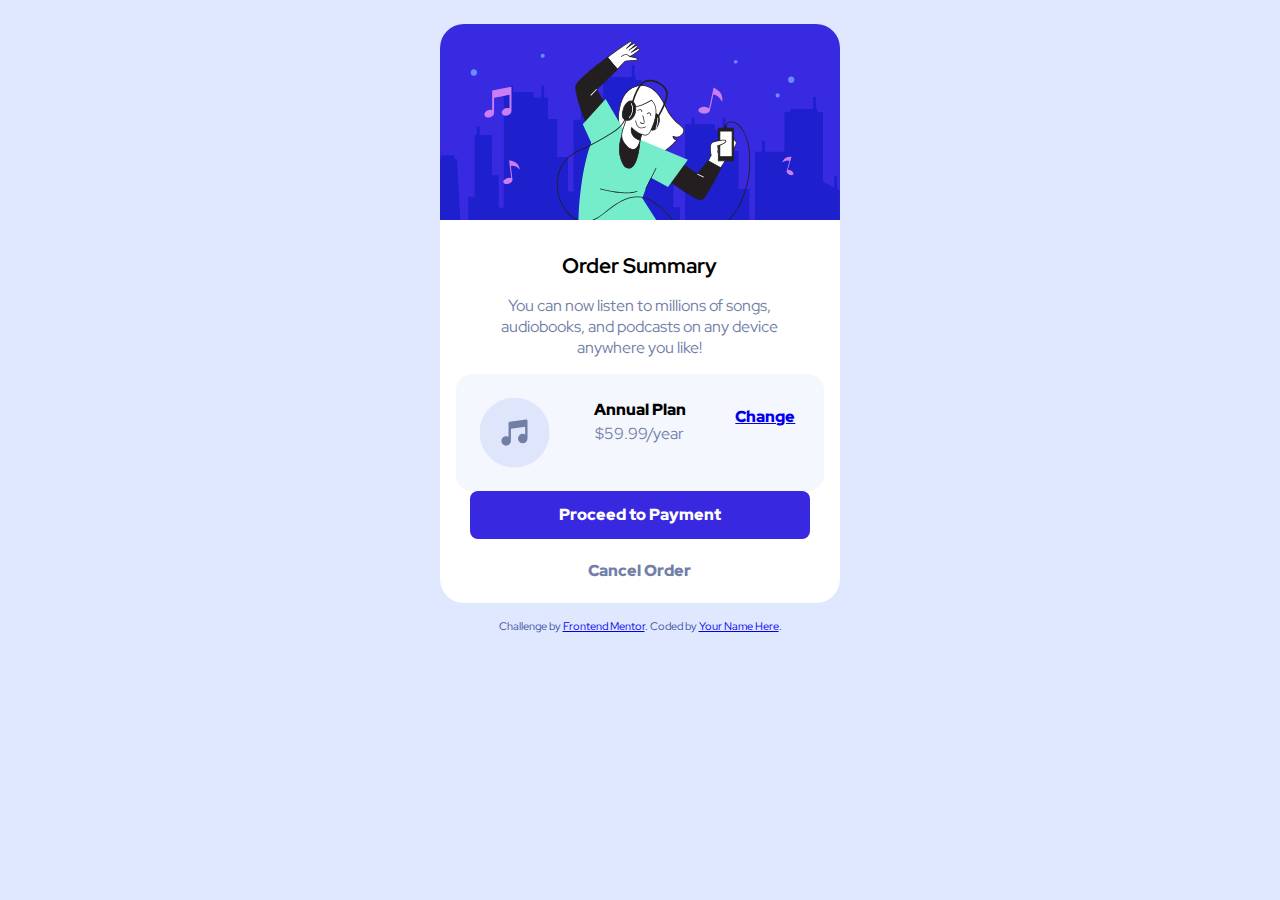
<file: index.html>
<!DOCTYPE html>
<html lang="en">
<head>
  <meta charset="UTF-8">
  <meta name="viewport" content="width=device-width, initial-scale=1.0"> <!-- displays site properly based on user's device -->
  <link rel="icon" type="image/png" sizes="32x32" href="./images/favicon-32x32.png">
  <link rel="stylesheet" href="css/styles.css">
  <title>Frontend Mentor | Order summary card</title>
</head>
<body>
  <main>
    <div class="card">
        <figure>
          <img src="images/illustration-hero.svg" alt="">
        </figure>
        <div>Order Summary</div>
        <div class="ltcolortext">You can now listen to millions of songs, audiobooks, and podcasts on any device anywhere you like! </div>
        <div><img src="images/icon-music.svg" alt=""></div>
        <div><span class="bold">Annual Plan</span><br><span class="ltcolortext">$59.99/year</span></div>
        <div class="bold"><a href="#">Change</a></div>
        <a href="#"><div class="bold">Proceed to Payment</div></a>
        <div><a href="#" class="ltcolortext bold">Cancel Order</a></div>
    </div>
    <div class="attribution">
      Challenge by <a href="https://www.frontendmentor.io?ref=challenge" target="_blank">Frontend Mentor</a>. 
      Coded by <a href="#">Your Name Here</a>.
    </div>
  </main>
</body>
</html>
</file>
<file: css/styles.css>
@import url('https://fonts.googleapis.com/css2?family=Red+Hat+Display&display=swap');

* {
	margin: 0;
	padding: 0;
	box-sizing: border-box;
}

ul {
	list-style: none;
}

img {
	display: block;
	width: 100%;
}

html {
	font-family: 'Red Hat Display', sans-serif;
}

body {
	background-color: hsl(225, 100%, 94%);
	padding: 1.5rem;
}

.bold {
	font-weight: 900;
}

.card {
	display: grid;
	grid-template-columns: 1fr 1fr 1fr;
	padding: .5rem;
	text-align: center;
	background-color: white;
	padding: 0;
	margin-left: auto;
	margin-right: auto;
	max-width: 25rem;
	border-radius: 1.5rem;
}

/* large image */
.card figure {
	grid-column: span 3;
	padding-bottom: 2rem;
}

.card figure img {
	border-radius: 1.5rem 1.5rem 0 0;
}

.ltcolortext {
	color: hsl(224, 23%, 55%);
}

/* Order... */
.card div:nth-child(2) {
	grid-column: span 3;
	font-weight: 700;
	font-size: 1.3rem;
	padding-bottom: 1rem;
}

/* You can... */
.card div:nth-child(3) {
	grid-column:span 3;
	font-size: 1rem;
	width: 85%;
	margin-left: auto;
	margin-right: auto;
	padding-bottom: 1rem;
}

/* ICON */
.card div:nth-child(4) {
	background-color: hsl(225, 100%, 98%);
	margin-left: 1rem;
	border-radius: 1rem 0 0 1rem;
}

.card div:nth-child(4) img {
	transform: scale(.6);
}

/* Annual... */
.card div:nth-child(5) {
	line-height: 1.5rem;
	background-color: hsl(225, 100%, 98%);
	height: 100%;
	padding-top: 1.5rem;
}

/* Change */
.card div:nth-child(6) {
	background-color: hsl(225, 100%, 98%);
	margin-right: 1rem;
	border-radius: 0 1rem 1rem 0;
	height: 100%;
	padding-top: 2rem;
}

/* Proceed... */
.card a:nth-child(7) {
	width: 85%;
	background-color: hsl(245, 75%, 52%);
	grid-column: span 3;
	text-decoration: none;
	margin-left: auto;
	margin-right: auto;
	color: white;
	line-height: 3rem;
	border-radius: .5rem;
}

.card div:nth-child(8) {
	width: 100%;
	grid-column: span 3;
}

/* Cancel... */
.card div:nth-child(8) a {
	line-height: 4rem;
	text-decoration: none;
}


.attribution {
	font-size: 11px;
	text-align: center;
	margin-top: 1rem;
	color: hsl(228, 45%, 44%);
}
</file>
